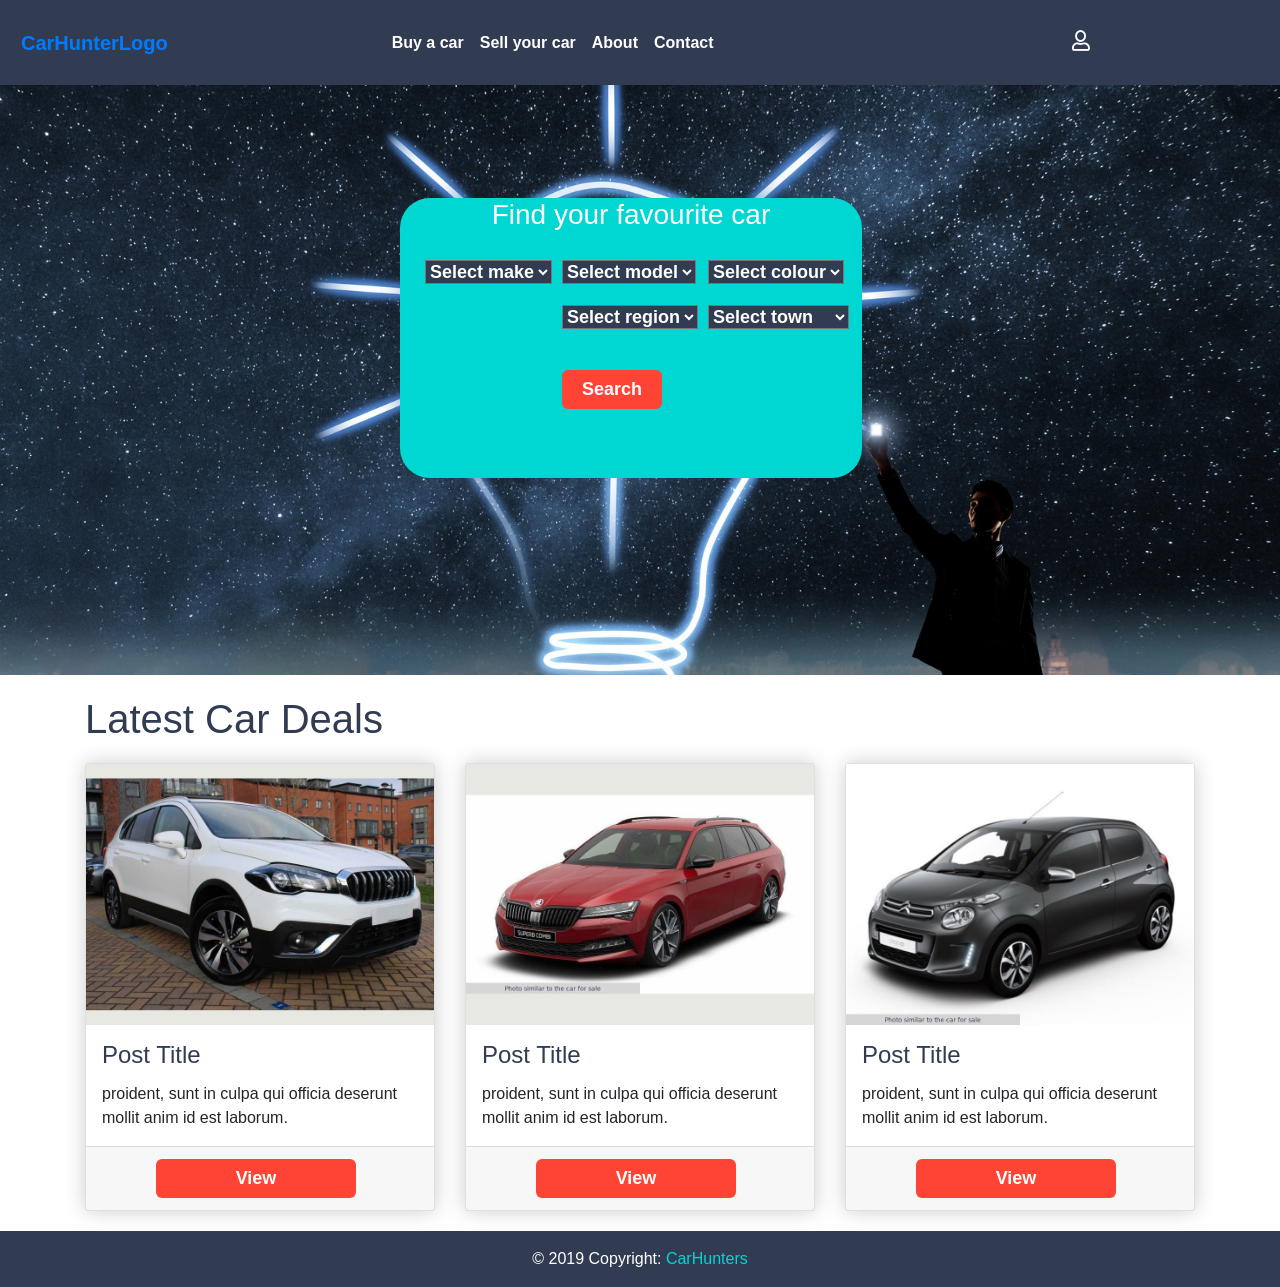
<file: index.html>
<!DOCTYPE html>
<html lang="en">
<head>
  <title>Car Hunters</title>
  <meta charset="utf-8">
  <meta name="viewport" content="width=device-width, initial-scale=1">
  <link rel="stylesheet" href="https://maxcdn.bootstrapcdn.com/bootstrap/4.3.1/css/bootstrap.min.css">
  <link rel="stylesheet" href="https://use.fontawesome.com/releases/v5.7.0/css/all.css" integrity="sha384-lZN37f5QGtY3VHgisS14W3ExzMWZxybE1SJSEsQp9S+oqd12jhcu+A56Ebc1zFSJ" crossorigin="anonymous">
  <link rel="stylesheet" type="text/css" href="./css/main.css">

  
</head>
<body>
<nav class="navbar navbar-expand-md fixed-top">
  <!-- Brand -->
  <a class="navbar-brand" href="#">
    CarHunterLogo
  </a>

  <!-- Toggler/collapsibe Button -->
  <button class="navbar-toggler" type="button" data-toggle="collapse" data-target="#collapsibleNavbar">
    <span class="navbar-toggler-icon"></span>
  </button>

  <!-- Navbar links -->
  <div class="collapse navbar-collapse" id="collapsibleNavbar">
    <ul class="navbar-nav">
      <li class="nav-item">
        <a class="nav-link" href="#">Buy a car</a>
      </li>
      <li class="nav-item">
        <a class="nav-link" href="#">Sell your car</a>
      </li>
      <li class="nav-item">
        <a class="nav-link" href="#">About</a>
      </li>
      <li class="nav-item">
        <a class="nav-link" href="#">Contact</a>
      </li>
      
    </ul>
   <a href="login.php"> <i class="far fa-user"></i></a>
  </div>
</nav>
<header class="header">
  <div class="overlay"></div>
  <div class="searcharea">
  <div class="container">
    <form>
      <h3 class="text-center">Find your favourite car</h3>
      <table>
        <tr>
          <td>
            <select class="mdb-select md-form" searchable="Search here..">
            <option value="" disabled selected>Select make</option>
            <option value="1">Isuzu</option>
            <option value="2">Jeep</option>
            <option value="3">Kia</option>
            <option value="3">Lexus</option>
            <option value="3">VW</option>
          </select>
        </td>
          <td>
            <select class="mdb-select md-form" searchable="Search here..">
            <option value="" disabled selected>Select model</option>
            <option value="1">Troper</option>
            <option value="2">Pride</option>
            <option value="3">Cheroke</option>
            <option value="3">Passat</option>
            <option value="3">Golf Gti</option>
          </select>
          </td>
          <td>
            <select class="mdb-select md-form" searchable="Search here..">
            <option value="" disabled selected>Select colour</option>
            <option value="1">Blue</option>
            <option value="2">Red</option>
            <option value="3">Geen</option>
            <option value="3">Black</option>
            <option value="3">White</option>
          </select>
          </td>
        </tr>
        <tr>
          <td></td>
          <td>
            <select class="mdb-select md-form" searchable="Search here..">
            <option value="" disabled selected>Select region</option>
            <option value="1">E</option>
            <option value="2">W</option>
            <option value="3">SW</option>
            <option value="3">N</option>
            <option value="3">C</option>
            </select>
          </td>
          <td>
            <select class="mdb-select md-form" searchable="Search here..">
            <option value="" disabled selected>Select town</option>
            <option value="1">Peterborough</option>
            <option value="2">Cambridge</option>
            <option value="3">London</option>
            <option value="3">Boston</option>
            <option value="3">Spalding</option>
          </select>
          </td>
        </tr>
        <tr>
          <td></td>
          <td></td>
          <td></td>
        </tr>
        <tr>
          <td></td>
          <td><button type="button" class="btn btn-danger">Search</button></td>
          <td></td>
        </tr>
      </table>
    </form>
  </div>
</header>


</div>
<div class="cardeals" id="cardeals">
  <div class="container">
  <h1>Latest Car Deals</h1>
    <div class="row">
      <div class="col-lg-4 col-md-4 col-sm-12">
        <div class="card">
          <div class="card-img">
            <img src="./images/car1.jpg" class="img-fluid">  
          </div >
          <div class="card-body">
            <h4 class="card-title">Post Title</h4>
            <p class="card-text">proident, sunt in culpa qui officia deserunt mollit anim id est laborum.</p>
          </div>
          <div class="card-footer">
            <a href="#" class="btn btn-primary stretched-link">View</a>
          </div>  
        </div>
      </div>
      <div class="col-lg-4 col-md-4 col-sm-12">
        <div class="card">
          <div class="card-img">
            <img src="./images/car2.jpg" class="img-fluid">  
          </div >
          <div class="card-body">
            <h4 class="card-title">Post Title</h4>
            <p class="card-text">proident, sunt in culpa qui officia deserunt mollit anim id est laborum.</p>
          </div>
          <div class="card-footer">
           <a href="#" class="btn btn-primary stretched-link">View</a>
          </div>  
        </div>
      </div>
      <div class="col-lg-4 col-md-4 col-sm-12">
        <div class="card">
          <div class="card-img">
            <img src="./images/car3.jpg" class="img-fluid">  
          </div >
          <div class="card-body">
            <h4 class="card-title">Post Title</h4>
            <p class="card-text">proident, sunt in culpa qui officia deserunt mollit anim id est laborum.</p>
          </div>
          <div class="card-footer">
            <a href="#" class="btn btn-primary stretched-link">View</a>
          </div>  
        </div>
      </div>
    </div> 
  </div>  
</div>
<!-- Footer -->
<footer class="page-footer font-small blue">

  <!-- Copyright -->
  <div class="footer-copyright text-center py-3">© 2019 Copyright:
    <a href="#"> CarHunters</a>
  </div>
  <!-- Copyright -->

</footer>
<!-- Footer -->



  <script src="https://ajax.googleapis.com/ajax/libs/jquery/3.4.1/jquery.min.js"></script>
  <script src="https://cdnjs.cloudflare.com/ajax/libs/popper.js/1.14.7/umd/popper.min.js"></script>
  <script src="https://maxcdn.bootstrapcdn.com/bootstrap/4.3.1/js/bootstrap.min.js"></script>
  <script type="text/javascript" src="./js/main.js"></script>
</body>
</html>
</file>
<file: css/main.css>
@import url('https://fonts.googleapis.com/css?family=Numans');
html,
body {
  width: 100%;
  height: 100%;
}
.navbar-nav  {
	margin-left: 200px;
	
}
.navbar-brand{
	margin-left: 5px;
	}
.navbar-brand:hover{
	margin-left: 5px;
}

.far{
	color: white;
	font-size: 20px;
	margin-left: 350px;

}
.fa-user:hover{
	color: #00d7d2;
	font-size: 20px;
	margin-left: 350px;

}
.navbar{
	font-size: 16px;
	background-color: #313c53;
	font-weight: bold;
	margin-bottom: 10px;
	height: 85px;
}
.nav-link{
	color: white;
}
 .nav-item a:hover {
            color: #00d7d2
             !important;
            cursor: pointer;
        }
 .searcharea h3{
 	color:white ;
 	padding: 0px 10px;
 }
 .searcharea select{
 	background-color: #313c53;
 	color: white;
 	font-size: 18px;
 	font-weight: bold;
 }
  td{
    padding: 20px 0px 0px 10px;
}
.searcharea {
	background-color: #00d7d2;
	width: 462px;
	height: 280px;
	position: absolute;
    top: 22%;
    margin-left: 400px;
    border-radius: 30px;
   

}
.btn{
	background-color: #ff4436;
	color: white;
	font-weight: bold;
	font-size: 18px;
	border-radius: 6px;
	width: 100px;
	border: none;
}
.btn-info :hover{
	background-color: #f51807;

}
.cardeals{
 position: relative; 
}
.cardeals h1{
 color:#313c53;
 margin: 20px 0px;
 
}
.cardeals .card{
 box-shadow: 0 0 20px #ccc;
}
.cardeals .card img{
 width: 100%;
 height: 100%;
}
.cardeals .card-title{
 color:#313c53;
  
}
.cardeals .card-body{
 padding: 1em;
}
.btn-primary{
	background-color: #ff4436;
	width: 200px;
	margin-left: 50px;
}
.btn-primary:hover{
	background-color: #f51807;
	width: 200px;
	margin-left: 50px;
}
.page-footer{
	margin-top: 20px;
	background-color: #313c53;
	color: white;
}
.page-footer a{
	color: #00d7d2;
}
.header{
 background-image: url('../images/carousel-lightbulb.jpg');
 height: 75%;
 width: 100%;
 background-attachment: fixed;
 background-size: cover;
 background-position: center;
 }
 ul.breadcrumb {
    position: fixed;
    top: 40px;
    width: 100%;
}
</file>
